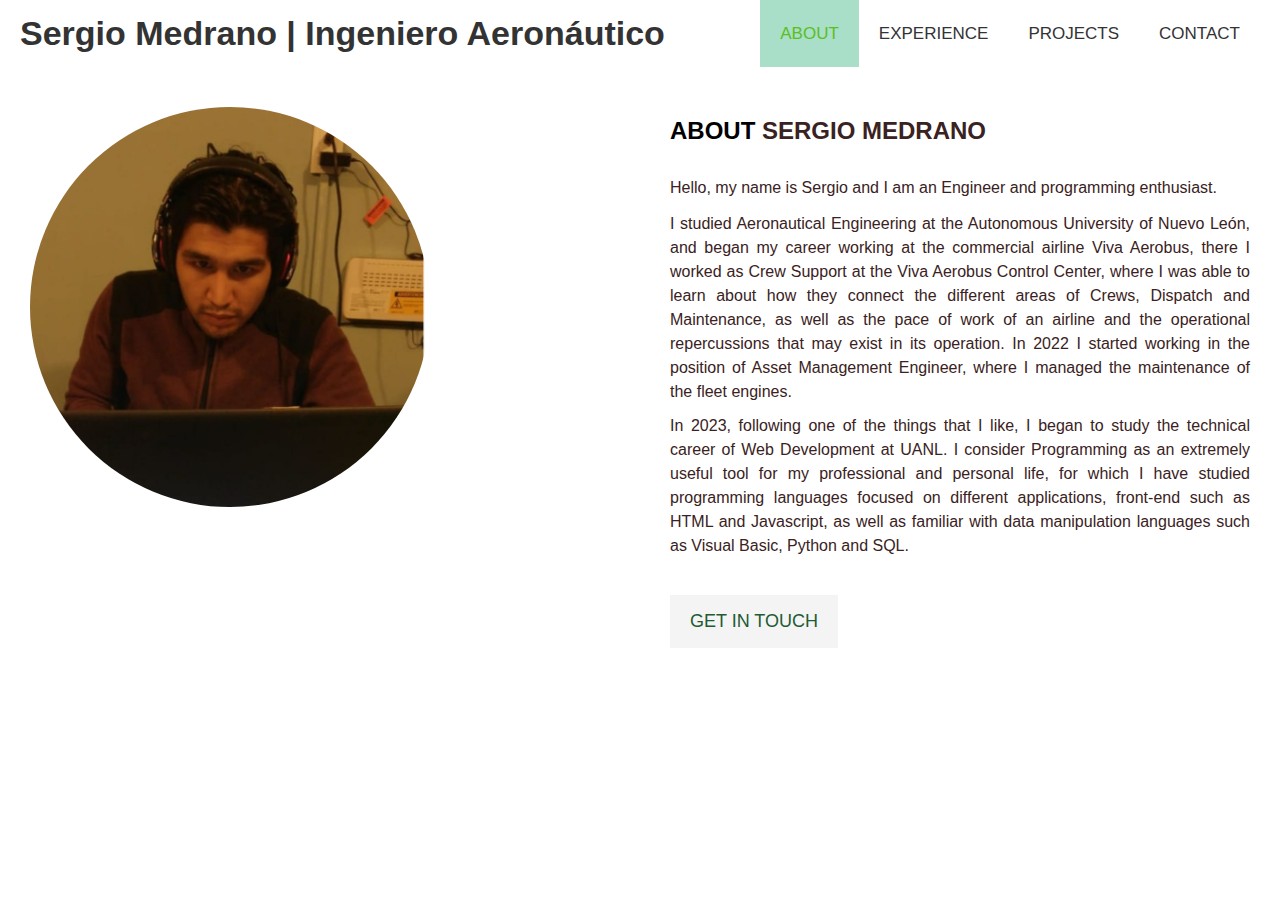
<file: index.html>
<!DOCTYPE html>
<html lang="en">
<head>
  <meta charset="UTF-8">
  <meta name="viewport" content="width=device-width, initial-scale=1.0">
  <meta http-equiv="X-UA-Compatible" content="ie=edge">
  <meta name="description" content="mascoras, perros, gatos, alimiento, veterinaria">
  <title>Sergio Medrano | Engineer</title>
  <link rel="stylesheet" href="https://use.fontawesome.com/releases/v5.7.2/css/all.css" integrity="sha384-fnmOCqbTlWIlj8LyTjo7mOUStjsKC4pOpQbqyi7RrhN7udi9RwhKkMHpvLbHG9Sr" crossorigin="anonymous">
  <link rel="stylesheet" type="text/css" href="./css/styles.css">

</head>
<body>
    <header>
        <nav id="navbar">
            <div class="container">
                <h1 class="logo" title="Atención a tus mascotas"><a href="./index.html">Sergio Medrano | Ingeniero Aeronáutico</a></h1>
                <ul>
                    <li><a class="current" href="index.html">ABOUT</a></li>
                    <li><a href="experiencia.html">EXPERIENCE</a></li>
                    <li><a href="proyectos.html">PROJECTS</a></li>
                    <li><a href="contact.html">CONTACT</a></li>         
                </ul>
            </div>
        </nav>
        <!--<div id="welcome">
            <div class="container">
                <div class="welcome-content">
                    <h1><span class="text-primary">#Somos</span>LoQueHacemos</h1>
                    <p class="lead">Juntos por <span class="text-primary1"><b>FIME</b></span> Con Identidad y Orgullo</p>
                    <a href="./about.html" class="btn">Acerca de Fime</a>
                </div>
            </div>
        </div>-->
    </header>
    <section id="home-info" class="bg-dark">
        <div class="info-content">
            <div class="info-img">
                <div class="circular--portrait"> <img src="imagenes/foto2.png" height="450px" width="450px"/> </div>
                  <!--IMAGEN PRINCIPAL-->
            </div>
        </div>
        <div class="info-content1">
            <H2>
                <span class="text-primary">ABOUT </span> SERGIO MEDRANO</H2>
            
            <p>Hello, my name is Sergio and I am an Engineer and programming enthusiast.</p>
            <p style="line-height: 150%">I studied Aeronautical Engineering at the Autonomous University of Nuevo León, and began my career working at the commercial airline Viva Aerobus, there I worked as Crew Support at the Viva Aerobus Control Center, where I was able to learn about how they connect the different areas of Crews, Dispatch and Maintenance, as well as the pace of work of an airline and the operational repercussions that may exist in its operation. In 2022 I started working in the position of Asset Management Engineer, where I managed the maintenance of the fleet engines. </p>
            <p style="line-height: 150%"> In 2023, following one of the things that I like, I began to study the technical career of Web Development at UANL. I consider Programming as an extremely useful tool for my professional and personal life, for which I have studied programming languages focused on different applications, front-end such as HTML and Javascript, as well as familiar with data manipulation languages such as Visual Basic, Python and SQL.</p>
    <br>

    
       <a href="./contact.html" class="btn btn-light">GET IN TOUCH</a>
        </div>
        
    </section>

    <!--<section id="features">
        <div class="box bg-light">
            <i class="fas fa-balance-scale fa-3x"></i>
            <h3>Gran Universidad</h3>
            <p>La Universidad Autónoma de Nuevo León es una institución de educación superior con 85 años de historia, considerada como la tercera universidad a nivel nacional</p>
        </div>-->
        <!--https://fontawesome.com/icons-->
       <!-- <div class="box bg-primary">
            <a href="http://www.apple.com">
                <i class="fab fa-apple fa-7x"></i>
                <br>Página de Apple</a>
        </div>
        <div class="box bg-light">
            <i class="fab fa-angular fa-3x"></i>
            <h3>Cursos Actuales</h3>
            <p>FIME cuenta con 11 Programas Educativos en Licenciatura y 18 en Posgrado con una constante actualización en función de las tendencias nacionales y centíficas de nuestra sociedad</p>

        </div>
        <div class="box bg-dark">
            <h3>Ejemplos Iconos</h3>
            <i class="fas fa-atom"></i>
            <i class="fas fa-atom"></i>
            <i class="fab fa-avianex"></i>
            <i class="fab fa-bitcoin"></i>
        </div>

    </section>-->

</body>
</html>
</file>
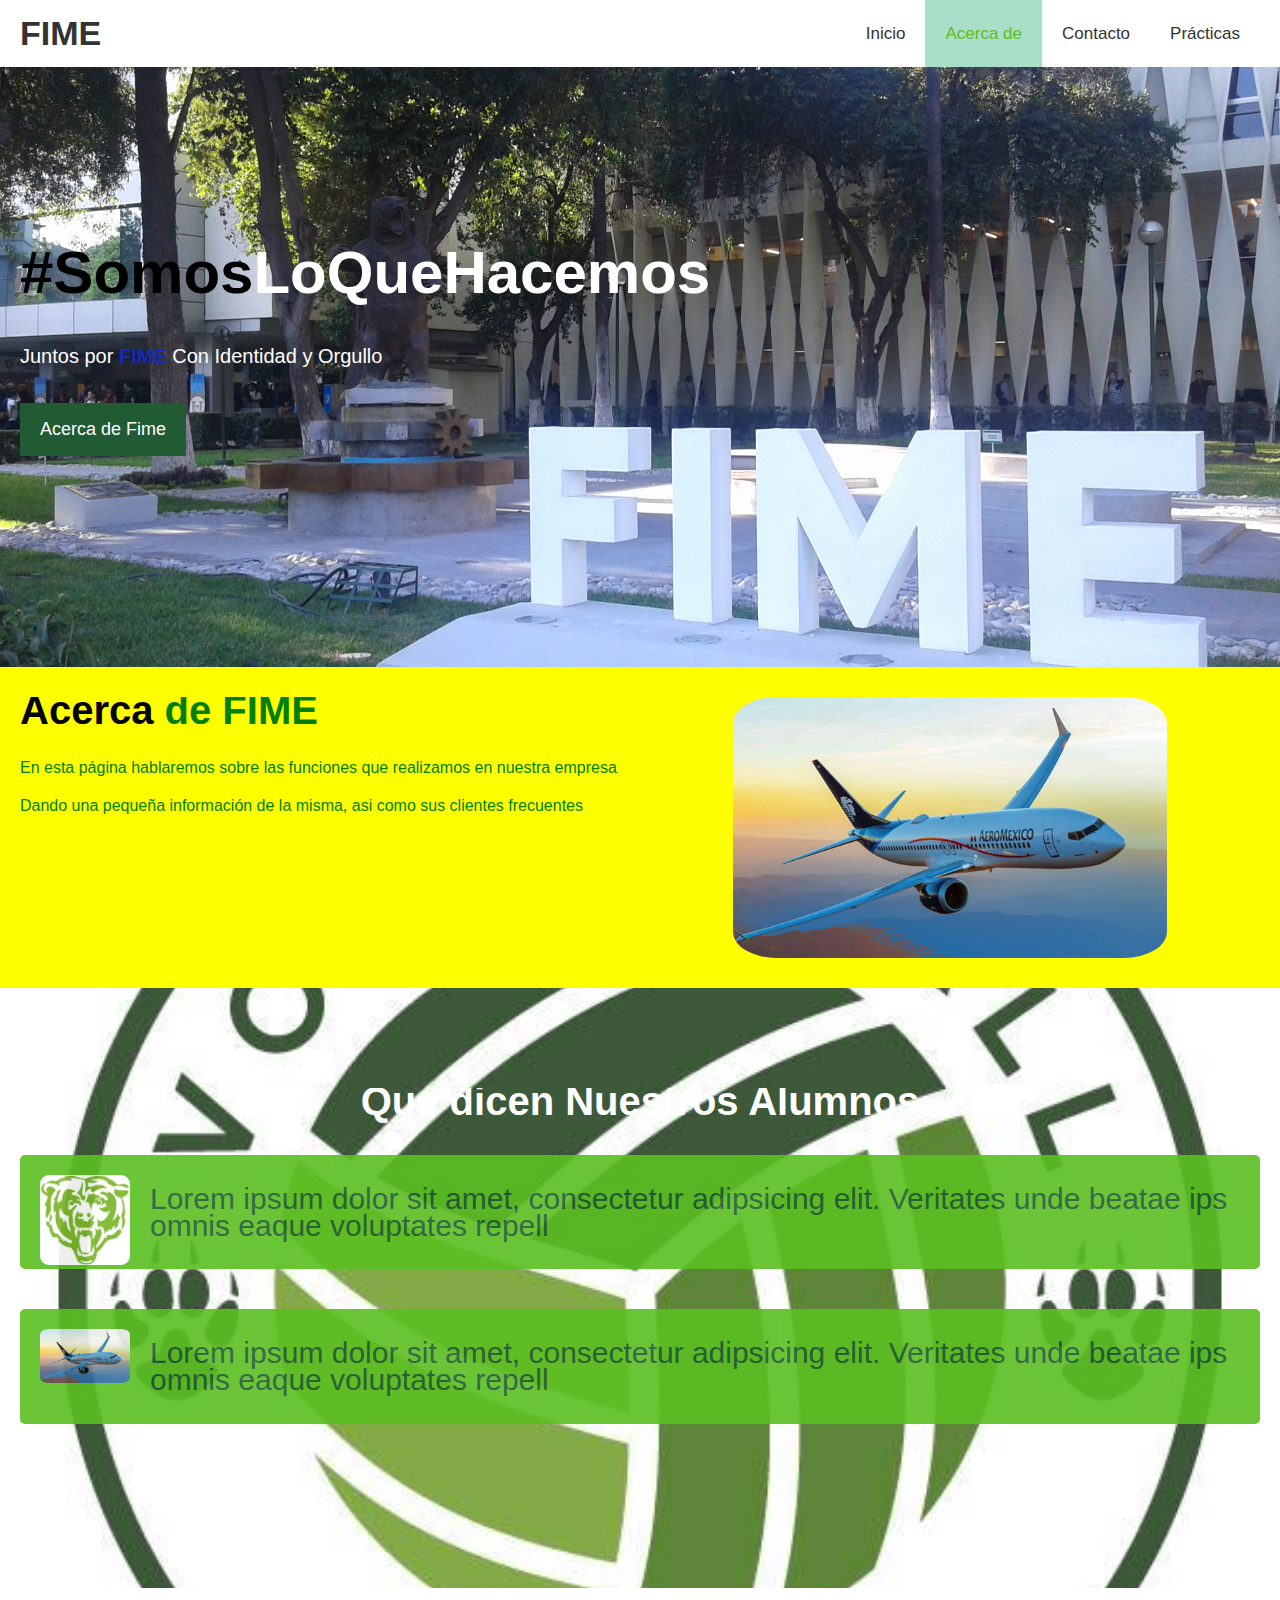
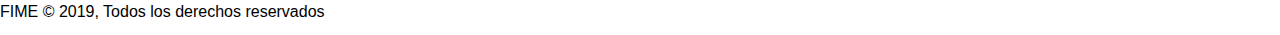
<file: about.html>
<!DOCTYPE html>
<html lang="en">
<head>
  <meta charset="UTF-8">
  <meta name="viewport" content="width=device-width, initial-scale=1.0">
  <meta http-equiv="X-UA-Compatible" content="ie=edge">
  <meta name="description" content="mascoras, perros, gatos, alimiento, veterinaria">
  <title>FIME |  Acerca de</title>
  <link rel="stylesheet" href="https://use.fontawesome.com/releases/v5.7.2/css/all.css" integrity="sha384-fnmOCqbTlWIlj8LyTjo7mOUStjsKC4pOpQbqyi7RrhN7udi9RwhKkMHpvLbHG9Sr" crossorigin="anonymous">
  <link rel="stylesheet" type="text/css" href="./css/styles.css">

</head>
<body>
    <header>
        <nav id="navbar">
            <div class="container">
                <h1 class="logo" title="AteEscuela de Educación Técnica"><a href="./index.html">FIME</a></h1>
                <ul>
                    <li><a href="index.html">Inicio</a></li>
                    <li><a class="current" href="about.html">Acerca de</a></li>
                    <li><a href="contact.html">Contacto</a></li>
                      <li><a href="/practicas.html">Prácticas</a></li>
                </ul>
            </div>
        </nav>
        <div id="welcome">
            <div class="container">
                <div class="welcome-content">
                    <h1><span class="text-primary">#Somos</span>LoQueHacemos</h1>
                    <p class="lead">Juntos por <span class="text-primary1"><b>FIME</b></span> Con Identidad y Orgullo</p>
                    <a href="./about.html" class="btn">Acerca de Fime</a>
                </div>
            </div>
        </div>
    </header>
    <section id="about-info" class="bg-light py-3">
        <div class="container">
            <div class="info-left">
                <h1 class="l-heading"><span class="text-primary">Acerca</span> de FIME</h1>
                <p>En esta página hablaremos sobre las funciones que realizamos en nuestra empresa</p>
                <p>Dando una pequeña información de la misma, asi como sus clientes frecuentes</p>
            </div>
            <div class="info-right">
                <img src="./imagenes/aeromexico.jpg" alt="fime">
            </div>
        </div>
    </section>
            <div class="clr"></div>
            <section id="testimonials" class="py-3">
                <div class="container">
                    <h2 class="l-heading">Que dicen Nuestros Alumnos</h2>
                    <div class="testimonial bg-primary">
                        <img src="./imagenes/oso_fime.jpg" alt="Dom">
                        <p>Lorem ipsum dolor sit amet, consectetur adipsicing elit. Veritates unde beatae ips omnis eaque voluptates repell</p>
                    </div>
                    <div class="testimonial bg-primary">
                        <img src="./imagenes/aeromexico.jpg">
                        <p>Lorem ipsum dolor sit amet, consectetur adipsicing elit. Veritates unde beatae ips omnis eaque voluptates repell</p>
                    </div>
                </div>
    </section>
    <footer id="main-footer">
        <p>FIME &copy; 2019, Todos los derechos reservados</p>
    </footer>

</body>
</html>
</file>
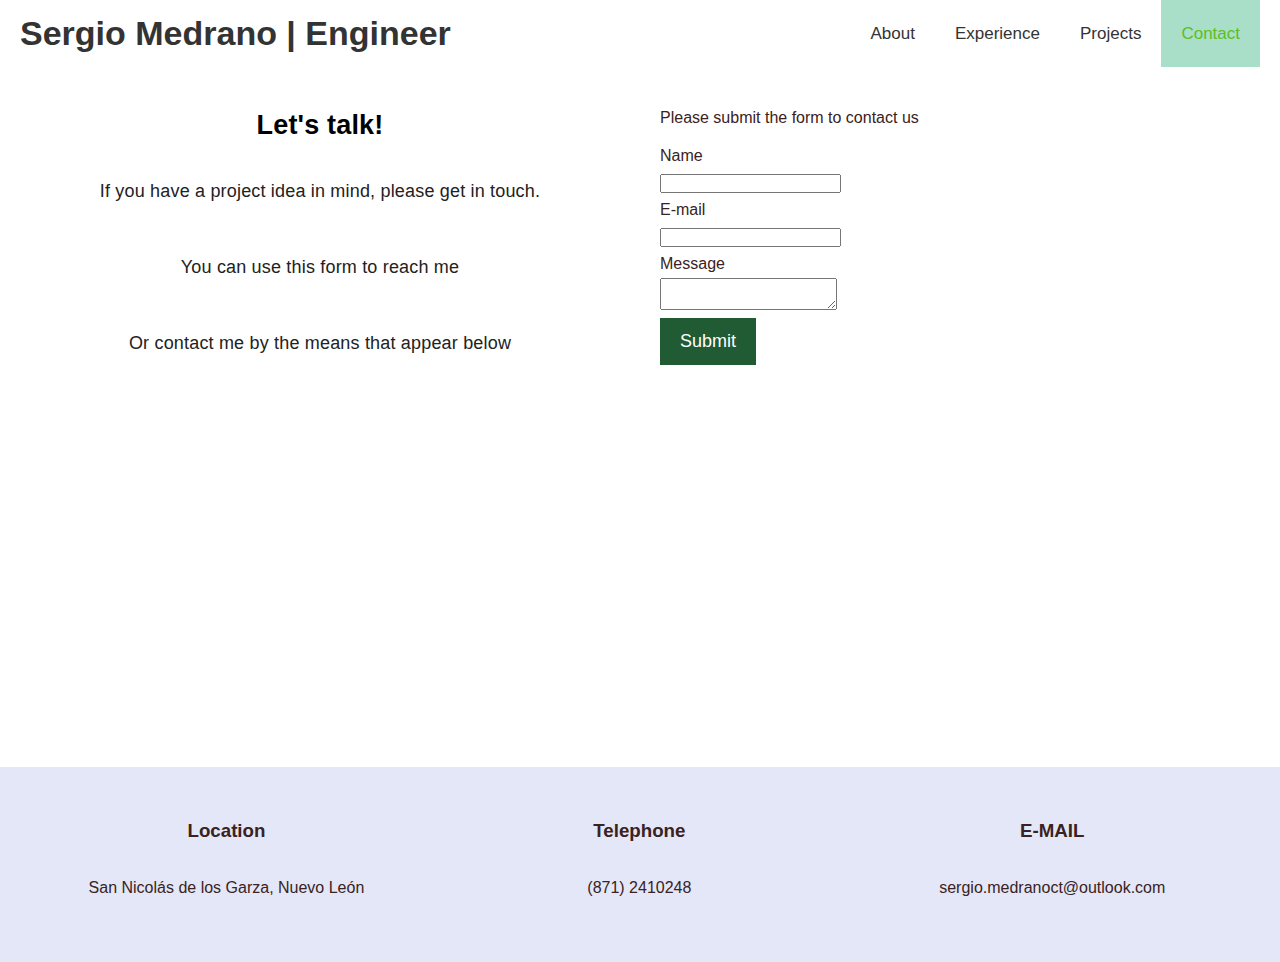
<file: contact.html>
<!DOCTYPE html>
<html lang="en">
<head>
  <meta charset="UTF-8">
  <meta name="viewport" content="width=device-width, initial-scale=1.0">
  <meta http-equiv="X-UA-Compatible" content="ie=edge">
  <meta name="description" content="FIME Educación Técnica">
  <meta name="keywords" content="university, facultad, ingenieria, mecanica, electrica">
  <title>Sergio Medrano | Engineer</title>
  <link rel="stylesheet" href="https://use.fontawesome.com/releases/v5.7.2/css/all.css" integrity="sha384-fnmOCqbTlWIlj8LyTjo7mOUStjsKC4pOpQbqyi7RrhN7udi9RwhKkMHpvLbHG9Sr" crossorigin="anonymous">
  <link rel="stylesheet" type="text/css" href="./css/styles.css">
</head>
<body>
  <header>
    <nav id="navbar">
      <div class="container">
        <h1 class="logo" title="Atención a tus mascotas"><a href="./index.html">Sergio Medrano | Engineer</a></h1>
        <ul>
            <li><a href="index.html">About</a></li>
            <li><a href="experiencia.html">Experience</a></li>
            <li><a href="proyectos.html">Projects</a></li>
            <li><a class="current" href="contact.html">Contact</a></li>    
        </ul>
      </div>
    </nav>
  </header>
  <form action="mailto:sergio.medranoct@outlook.com" method="post" enctype="Text/plain"></form>
  <!----------------------------------------------------------------------------------------->
  <section id="home-info" class="bg-dark">
    <div class="info-content3">
      <H2>
        <span class="text-primary">Let's talk! </span> </H2>
    
    <p>If you have a project idea in mind, please get in touch.</p>
    <p>You can use this form to reach me</p>
    <p>Or contact me by the means that appear below</p>
    </div>
  <br>
      <div class="container">
       <!-- <h1 class="l-heading"><span class="text-primary">Contáctanos</span></h1>-->
        <p>Please submit the form to contact us</p>
        <form action="#">
          <div class="form-group">
            <label for="name">Name</label>
            <br>
            <input type="text" name="name" id="name">
          </div>
          <div class="form-group">
            <label for="name">E-mail</label>
            <br>
            <input type="email" name="email" id="email">
          </div>
          <div class="form-group">
            <label for="name">Message</label>
            <br>
            <textarea type="text" name="mensaje" id="mensaje"></textarea>
          </div>
          <button type="submit" class="btn">Submit</button>
        </form>
      </div>
    
</section>
<!------------------------------------------------------------------------------------------->
  <section id="contact-info" class="bg-dark">
    <div class="container">
      <div class="box">
        <i class="fas fa-map fa-3x"></i>
        <h3>Location</h3>
        <p>San Nicolás de los Garza, Nuevo León</p>
      </div>
      <div class="box">
        <i class="fas fa-phone fa-3x"></i>
        <h3>Telephone</h3>
        <p>(871) 2410248</p>
      </div>
      <div class="box">
        <i class="fas fa-envelope fa-3x"></i>
        <h3>E-MAIL</h3>
        <p>sergio.medranoct@outlook.com</p>
      </div>
    </div>
  </section>

 <!-- <div class="clr"></div>-->

  <!--<footer id="main-footer">
    <p>FIME &copy; 2019, Todos los derechos Reservados</p>
  </footer>-->
</form>
</body>
</html>
</file>
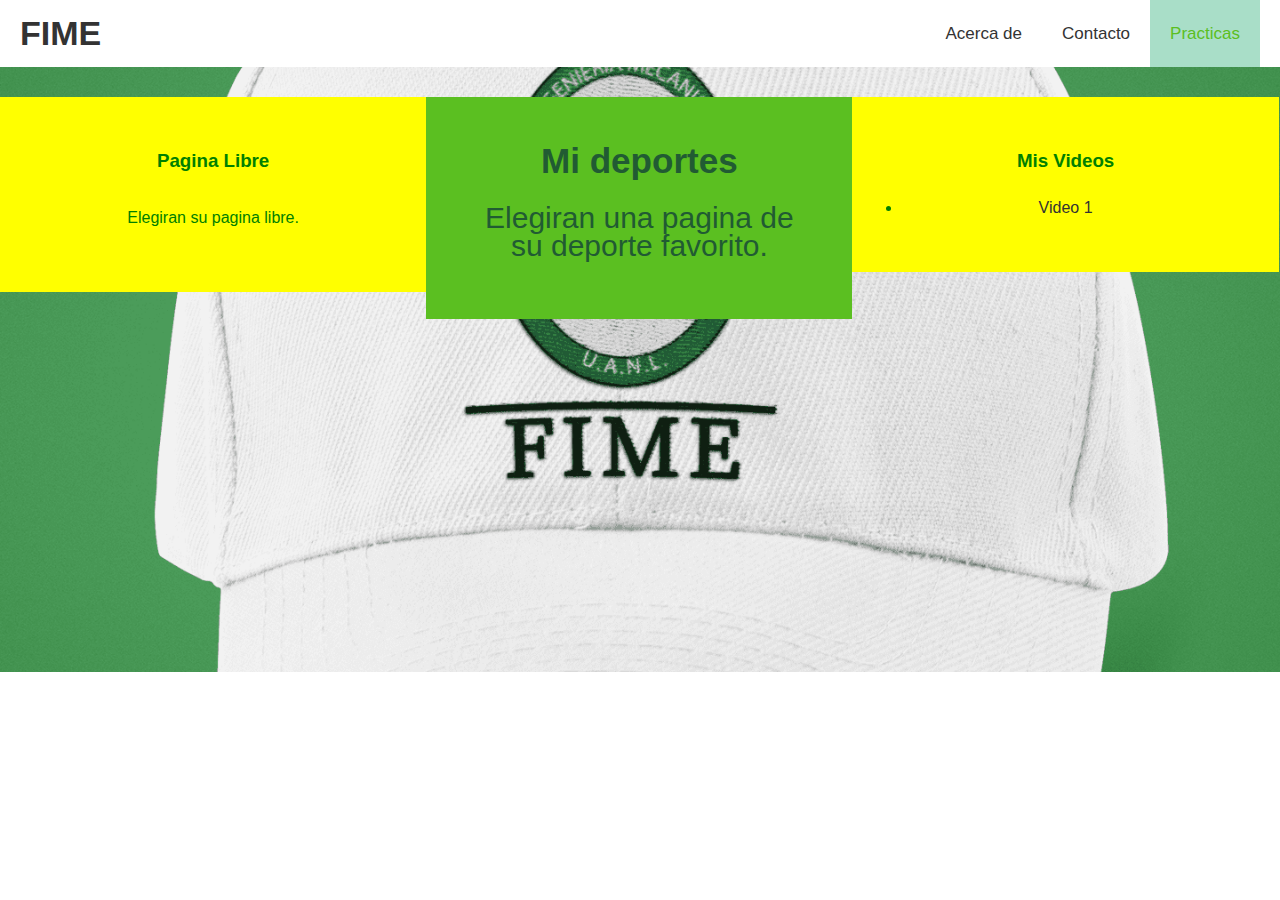
<file: practicas.html>
<!DOCTYPE html>
<html lang="en">
<head>
  <meta charset="UTF-8">
  <meta name="viewport" content="width=device-width, initial-scale=1.0">
  <meta http-equiv="X-UA-Compatible" content="ie=edge">
  <meta name="description" content="FIME Educación Técnica">
  <meta name="keywords" content="university, facultad, ingenieria, mecanica, electrica">
  <title>Mis| Practicas en FIME </title>
  <link rel="stylesheet" href="https://use.fontawesome.com/releases/v5.7.2/css/all.css" integrity="sha384-fnmOCqbTlWIlj8LyTjo7mOUStjsKC4pOpQbqyi7RrhN7udi9RwhKkMHpvLbHG9Sr" crossorigin="anonymous">
  <link rel="stylesheet" type="text/css" href="./css/styles.css">
</head>
<body>
  <header>
    <nav id="navbar">
      <div class="container">
        <h1 class="logo" title="FIME Educación Técnica"><a href="/index.html">FIME</a></h1>
        <ul>
          <li><a  href="/about.html">Acerca de</a></li>
          <li><a href="/contact.html">Contacto</a></li>
          <li><a class="current" href="/practicas.html">Practicas</a></li>
        </ul>
      </div>
    </nav>

  </header>
  <section id="testimonials1" class="py-3">
    <section id="features">
      <div class="box bg-light">
    <i class="fas fa-globe-americas fa-3x" ></i>
        <h3>Pagina Libre</h3>
        <p>Elegiran su pagina libre.</p>
      </div>
      <!-- https://fontawesome.com/icons-->
      <div class="box bg-primary">
      <i class="fas fa-futbol fa-3x"></i>
        <h3>Mi deportes</h3>
        <p>Elegiran una pagina de su deporte favorito.</p>
      </div>
      <div class="box bg-light">
        <i class="fas fa-film fa-3x"></i>
        <h3>Mis Videos</h3>
        <ul>
          <li><a  href="https://www.youtube.com/watch?v=lBKsOeMUzO4&ab_channel=Educaci%C3%B3nContinuayCAADIEducaci%C3%B3nContinuayCAADI" target="_blank"> Video 1 </a></li>
    
          </ul>
      </div>
      <center>
        <iframe width="560" height="315" src="https://www.youtube.com/embed/lBKsOeMUzO4" title="YouTube video player" frameborder="0" allow="accelerometer; autoplay; clipboard-write; encrypted-media; gyroscope; picture-in-picture" allowfullscreen></iframe>
    </center>
    </section>
</file>
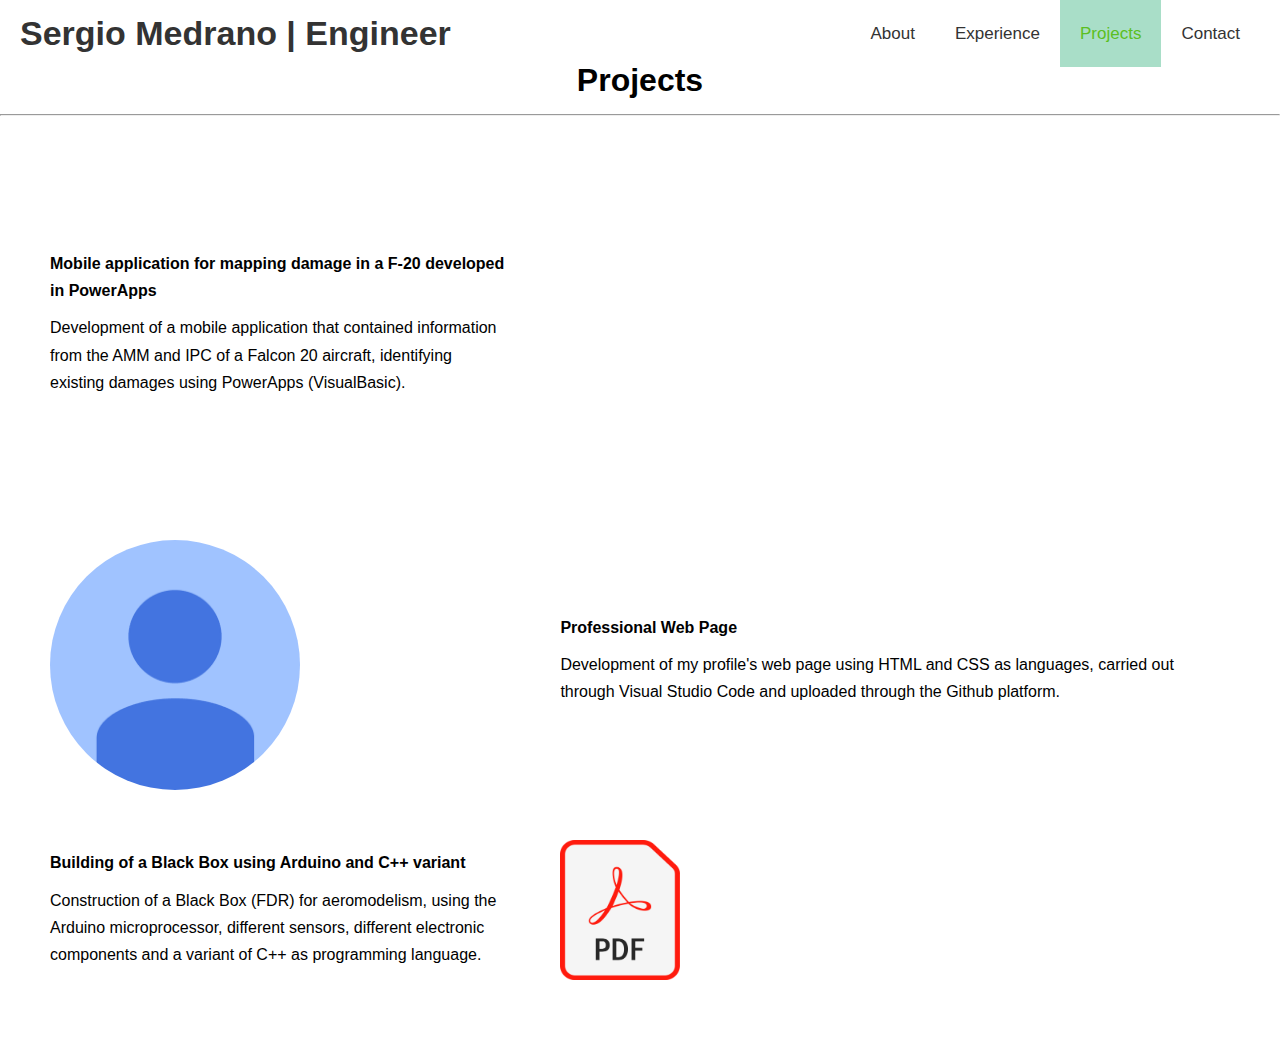
<file: proyectos.html>
<!DOCTYPE html>
<html lang="en">
<head>
  <meta charset="UTF-8">
  <meta name="viewport" content="width=device-width, initial-scale=1.0">
  <meta http-equiv="X-UA-Compatible" content="ie=edge">
  <meta name="description" content="FIME Educación Técnica">
  <meta name="keywords" content="university, facultad, ingenieria, mecanica, electrica">
  <title>Sergio Medrano | Projects</title>
  <link rel="stylesheet" href="https://use.fontawesome.com/releases/v5.7.2/css/all.css" integrity="sha384-fnmOCqbTlWIlj8LyTjo7mOUStjsKC4pOpQbqyi7RrhN7udi9RwhKkMHpvLbHG9Sr" crossorigin="anonymous">
  <link rel="stylesheet" type="text/css" href="./css/styles.css">
</head>
<body>
  <header>
    <nav id="navbar">
      <div class="container">
        <h1 class="logo" title="Atención a tus mascotas"><a href="./index.html">Sergio Medrano | Engineer</a></h1>
        <ul>
            <li><a href="index.html">About</a></li>
            <li><a href="experiencia.html">Experience</a></li>
            <li><a class="current" href="proyectos.html">Projects</a></li>
            <li><a href="contact.html">Contact</a></li>    
        </ul>
      </div>
    </nav>
    

  </header>
  <!--<section id="testimonials1" class="py-3">
  <section id="features">
      <div class="box bg-light">
    <i class="fas fa-globe-americas fa-3x" ></i>
        <h3>Mapeo de Daños con MS PowerApps</h3>
        <p>Elegiran su pagina libre.</p>
        <iframe width="560" height="315" src="https://www.youtube.com/embed/lBKsOeMUzO4" title="YouTube video player" frameborder="0" allow="accelerometer; autoplay; clipboard-write; encrypted-media; gyroscope; picture-in-picture" allowfullscreen></iframe>
      </div>
      
      <div class="box bg-primary">
      <i class="fas fa-futbol fa-3x"></i>
        <h3>Mi deportes</h3>
        <p>Elegiran una pagina de su deporte favorito.</p>
      </div>
      <div class="box bg-light">
        <i class="fas fa-film fa-3x"></i>
        <h3>Mis Videos</h3>
        <ul>
          <li><a  href="https://www.youtube.com/watch?v=lBKsOeMUzO4&ab_channel=Educaci%C3%B3nContinuayCAADIEducaci%C3%B3nContinuayCAADI" target="_blank"> Video 1 </a></li>
          </ul>
      </div>
      <center>
        <iframe width="560" height="315" src="https://www.youtube.com/embed/lBKsOeMUzO4" title="YouTube video player" frameborder="0" allow="accelerometer; autoplay; clipboard-write; encrypted-media; gyroscope; picture-in-picture" allowfullscreen></iframe>
    </center>
    </section>-->
    <!-- https://fontawesome.com/icons-->
    <body Bgcolor= white text="black" alink="#FFFF00"> <!--FAC093 es el background, alink es para que cambie de color-->
      <center>
          <h1> Projects</h1>
      </center>
      <hr> <!--Linea horizontal-->
     

          <table cellspacing=50 cellpadding=50 width="100%"> 

              <tbody>
                  <tr>
                      
                      <td><b>Mobile application for mapping damage in a F-20 developed in PowerApps </b>
                          <p>Development of a mobile application that contained information from the AMM and IPC of a Falcon 20 
                            aircraft, identifying existing damages using PowerApps (VisualBasic).
                            </p>
                      </td> 
                      <td><iframe width="560" height="315" src="https://www.youtube.com/embed/PQ65hjmQdK4" title="YouTube video player" frameborder="0" allow="accelerometer; autoplay; clipboard-write; encrypted-media; gyroscope; picture-in-picture; web-share" allowfullscreen></iframe></td>                     
                  </tr>
                  <tr>
                       
                    <td><a href="index.html"><div class="circular--portrait2"> <img src="imagenes/profile2.png" height="250px" width="250px"/> </div></a></td>                    
                    <td><b>Professional Web Page</b>
                      <p>Development of my profile's web page using HTML and CSS as languages, carried out through Visual Studio Code and uploaded through the Github platform.</p>
                      </td>                
                  </tr>   
                  <tr>
                                         
                    <td><b>Building of a Black Box using Arduino and C++ variant</b>
                      <p>Construction of a Black Box (FDR) for aeromodelism, using the Arduino microprocessor, different sensors, different electronic components and a variant of C++ as programming language.</p>
                      </td>
                      <td><a href="caja negra arduino.html"> <img src="imagenes/pdf icon.png" height="140px" width="120px"/></a></td>               
                  </tr>                    


              </tbody>
          </table>
          </body>
      </html>      
  </body>
</html>
</file>
<file: css/styles.css>
/* Reiniciar */

* {
    margin: 0;
    padding: 0;
    box-sizing: border-box;
  }
  
  /* Estilo Menú */
  html, body {
    font-family: 'Segoe UI', Tahoma, Genova, Verdana, sans-serif;
    line-height: 1.7em;
  }
  a {
    color: #333;
    text-decoration: none;
  }
  h1, h2, h3 {
    padding-bottom: 20px;
  }
  p {
    margin: 10px 0;
  }
 
  /* Clases General */

/* container mantendrá el contenido centrado y con un máximo de ancho */

.container {
    margin: auto;
    max-width:1500px;
    overflow: auto;
    padding: 0 20px;
  }
  .text-primary { 
    color:black;
  }
  .text-primary1 {
    color:#152ABC;
  }
  .lead {
    font-size: 20px;
  }
  .btn {
    display: inline-block;
    font-size: 18px;
    color: #fff;
    background: #215b33;
    padding: 13px 20px;
    border: none;
    cursor: pointer;
  }
  .btn:hover {
    background: #5BBF21;
  }
  .btn-light {
    background: #f4f4f4;
    color: #215b33;
  }
  .bg-dark {
    background: #e3e7f7;
    color: rgb(58, 34, 34);
  }
  .bg-light {
    background: yellow;
    color: green;
  }
  .bg-primary {
    background: #5BBF21;
    color: #215b33;
    font-size: 30px;
  }
  .clr {
    clear: both;
  }
  .l-heading {
    font-size: 40px;
    color: green;
    
  }
  .l-heading1 {
    font-size: 40px;
    text-align: center;
    color: #afde34;
  }
  
  /* Padding */
  
  .py-1 { padding: 10px 0; }
  .py-2 { padding: 20px 0; }
  .py-3 { padding: 30px 0; }

/*NAVBAR*/
#navbar {
    
    color: #215b33;
    font-family: Impact, 'Arial Narrow Bold', sans-serif;
    list-style: none;  /* Remover el estilo de lista ya sea ordenada o no ordenada*/
    font-size: 17px;
    margin: 0;
    padding: 0;
    background: white;
    border-radius: 5px;
    /* Cuando el contenido sobrepasa el tamaño desu espacio de agrega una barra de scroll*/
    overflow: auto; /*el overflow es para el scroll*/
}
#navbar a {
    columns: #fff;
}
#navbar h1 {
    float: left;
    padding-top: 20px;
}
#navbar ul {
    list-style: none;
    float: right;
}
#navbar ul li {
    float: left;
}
#navbar ul li a {
    display: block;
    padding: 20px;
    text-align: center;
}
#navbar ul li a:hover,
#navbar ul li a.current {
    border-color: white;
    background: #A9DEC8 ;
    color: #5BBF21;
}
/* Bienvenida - Welcome*/
#welcome {
    background: url('../imagenes/FIME_Oso.jpg') no-repeat center center/cover;
    height: 600px;
}
#welcome1 {
    background: url('../imagenes/Fime_Gorra_Tradicional_Blanca.png') no-repeat center center/cover;
    width: 100%;
    height: 400px;
}
#welcome .welcome-content {
    color: #fff;
    text-align: justify;
    padding-top: 170px; 
}
#welcome .welcome-content1 {
    color: #faa;
    text-align: justify;
    padding-top: 20px;
}
#welcome .welcome-content h1 {
    font-size: 60px;
    line-height: 1.2em;
}
#welcome .welcome-content p {
    padding-bottom: 20px;
    line-height: 1.7em;
}
#welcome .container {
    overflow: hidden !important;
}
/* Información Principal*/
#home-info {
  height: 700px;
  background: white;
}
#home-info2 {
  height: 100px;
  background: white;
}
#home-info .info-img {
  float: center;
  width: 300px;
  height: auto;
  background: url('https://via.placeholder.com/800x800') no-repeat center cover;
  min-height: 0%;
}
#home-info .info-content {
  float: left;
  width: 50%;
  height: 100%;
  text-align: justify;
  padding: 40px 30px;
  overflow: hidden;
}
.circular--portrait { position: relative; width: 400px; height: 400px; overflow: hidden; border-radius: 50%; } .circular--portrait img { width: 100%; height: auto; }
.circular--portrait2 { position: relative; width: 250px; height: 250px; overflow: hidden; border-radius: 50%; } .circular--portrait img { width: 100%; height: auto; }
#home-info .info-content1 { /*  - - - - - - -  */
  float: right;
  width: 50%;
  height: 90%;
  text-align: justify;
  padding: 50px 30px;
  overflow: hidden;
}
#home-info .info-content p {
  padding-bottom: 30px
}
#home-info .info-content3 {
  float: left;
  width: 50%;
  height: 100%;
  text-align: center;
  padding: 40px 30px;
  overflow: hidden;
  font-family: Arial,Helvetica,sans-serif;
  font-weight: 400;
  font-size: 16px;
  letter-spacing: 0em;
  line-height: 1.6em;
 
  font-weight: 300;
  font-style: normal;
  font-size: 18px;
  letter-spacing: .01em;
  line-height: 2em;
  text-transform: none;
  color: #222;
}



#home-info .info-content3 p {
  padding-bottom: 30px
}
/* Información Secundaria*/
.box {
  float: left;
  width: 33.3%;
  padding: 50px;
  text-align: center;
}
.box i {
  margin-bottom: 10px;
}
/*Acerca de */
#about-info .info-right {
  float: right;
  width: 50%;
  min-height: 100%;
}
#about-info .info-right img {
  display: block;
  margin: auto;
  width: 70%;
  border-radius: 10%;
}
#about-info .info-left {
  float:left;
  width: 50%;
  min-height: 100%;
}
/*Testimonios*/
#testimonials {
  height: 600px;
  background: url('../imagenes/logo-fime.jpg') no-repeat center center/cover;
  padding-top: 100px;
}
#testimonials1 {
  height: auto;
  background: url('../imagenes/Fime_Gorra_Tradicional_Blanca.png') no-repeat center center/cover;
}
#testimonials h2 {
  color: #fff;
  text-align: center;
  padding-bottom: 40px;
}
#testimonials .testimonial {
  padding: 20px;
  margin-bottom: 40px;
  border-radius: 5px;
  opacity: 0.9;
}
#testimonials .testimonial img {
  width: 90px;
  float: left;
  margin-right: 20px;
  border-radius: 10%;
}
/*Forma de Contacto*/
.containerc {
  max-width: 100%;
  margin: 30px auto;
}
.clrc {
  clear: both;
}
.boxc {
  background: #11aaaa;
  border: 3px solid white;
  padding: 20px;
  margin-bottom: 15px;
}
.boxc p {
  /*Text Align*/
  /*text-align: left;
  text-align: right;
  text-align: center;*/
  text-align: justify;
  font-size: 18px;
}
#box-2c{
  float: left;
  width: 40%;
  background: white;
  color: #123fff;
}
#box-3c {
  float: right;
  width: 53%;
  background: white;
}

#box-2c h3{
 
  font-size: 18px;
  color: black;
}

.circular--portraitc { position: relative; width: 400px; height: 400px; overflow: hidden; border-radius: 50%; } .circular--portrait img { width: 100%; height: auto; }

#box-3c h3{
  
  font-size: 18px;
  color: black;
}
#box-3c p{
  color: black;
}
</file>
